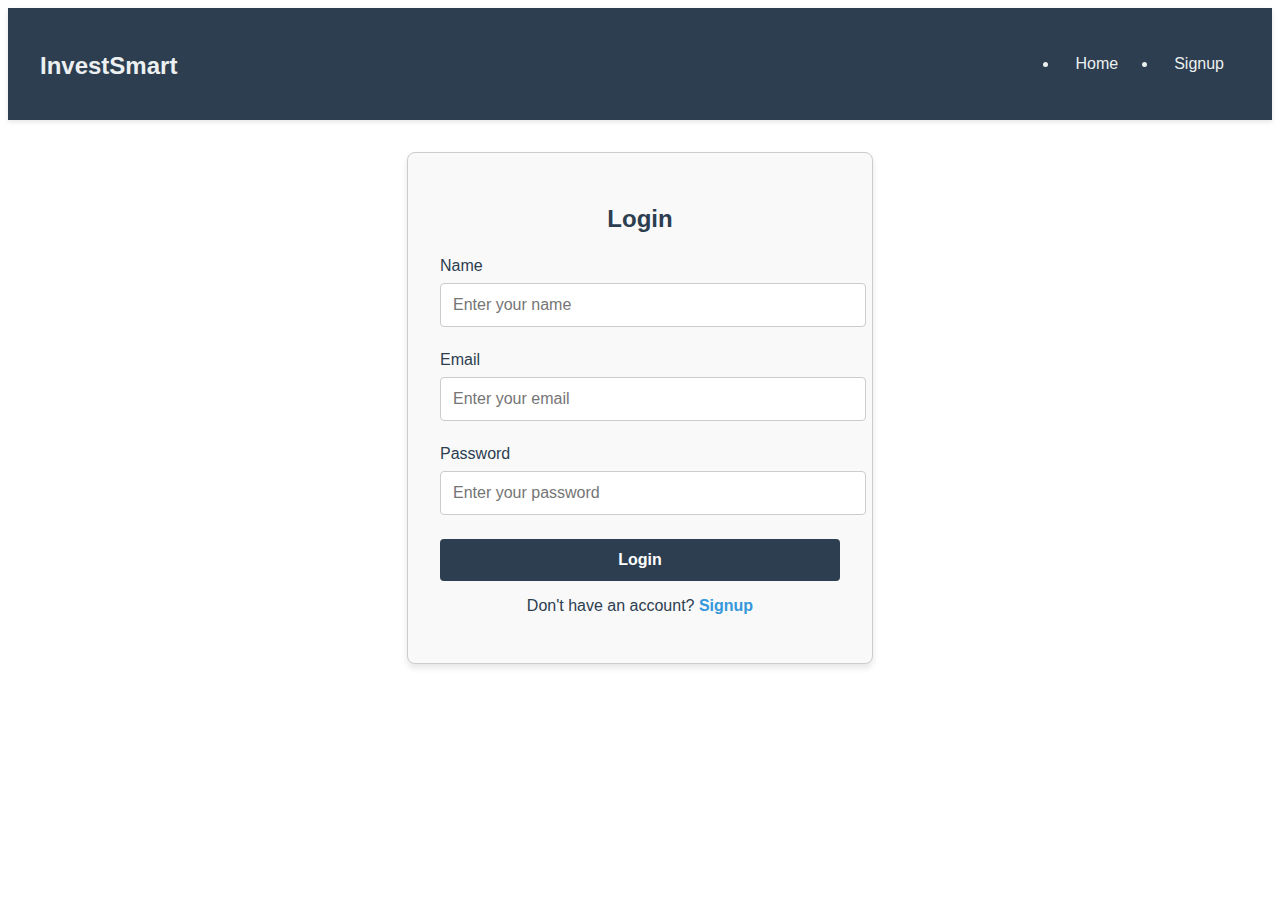
<file: Portfolio/login.html>
<!DOCTYPE html>
<html lang="en">
<head>
    <meta charset="UTF-8">
    <meta name="viewport" content="width=device-width, initial-scale=1.0">
    <title>Login</title>
    <link rel="stylesheet" href="/static/css/login.css">
</head>
<body>
    <!-- Header Section -->
    <header class="main-header">
        <div class="container">
            <h1 class="logo"><a href="index.html">InvestSmart</a></h1>
            <nav class="nav">
                <ul>
                    <li><a href="index.html">Home</a></li>
                    <li><a href="signup.html">Signup</a></li>
                </ul>
            </nav>
        </div>
    </header>

    <!-- Login Form -->
    <main>
        <div class="form-container">
            <h2>Login</h2>
            <form id="login-form">

                <label for="name">Name</label>
                <input type="name" id="name" name="name" placeholder="Enter your name" required>
                
                <label for="email">Email</label>
                <input type="email" id="email" name="email" placeholder="Enter your email" required>

                <label for="password">Password</label>
                <input type="password" id="password" name="password" placeholder="Enter your password" required>

                <button type="submit" id="login-button">Login</button>
            </form>
            <p>Don't have an account? <a href="signup.html">Signup</a></p>
        </div>
    </main>

    <script src="/static/js/auth.js"></script>
</body>
</html>
</file>
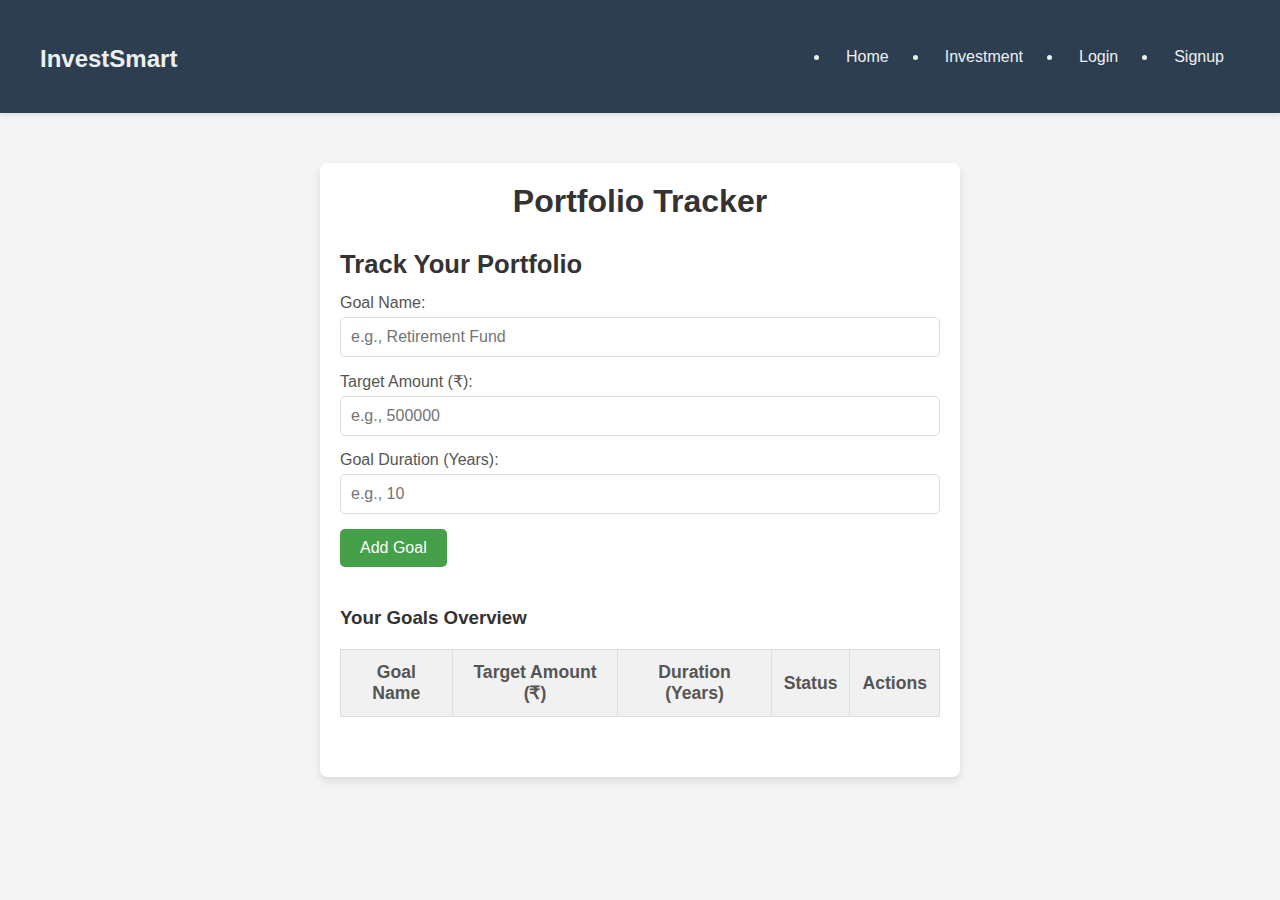
<file: Portfolio/portfolio.html>
<!DOCTYPE html>
<html lang="en">
<head>
    <meta charset="UTF-8">
    <meta name="viewport" content="width=device-width, initial-scale=1.0">
    <title>Portfolio Tracker</title>
    <link rel="stylesheet" href="/static/css/portfolio.css">
</head>
<body>

    <header class="main-header">
        <div class="container">
            <h1 class="logo"><a href="index.html">InvestSmart</a></h1>
            <nav class="nav">
                <ul>
                    <li><a href="index.html">Home</a></li>
                    <li><a href="investment.html">Investment</a></li>
                    <li><a href="login.html">Login</a></li>
                    <li><a href="signup.html">Signup</a></li>
                </ul>
            </nav>
        </div>
    </header>
    

    <div class="portfolio-section">
        <h2>Portfolio Tracker</h2>
        <!-- Form to Add Goals -->
        <div class="form-section">
            <h3>Track Your Portfolio</h3>
            <label for="goal-name">Goal Name:</label>
            <input type="text" id="goal-name" placeholder="e.g., Retirement Fund">
            
            <label for="goal-amount">Target Amount (₹):</label>
            <input type="number" id="goal-amount" placeholder="e.g., 500000">
            
            <label for="goal-duration">Goal Duration (Years):</label>
            <input type="number" id="goal-duration" min="1" placeholder="e.g., 10">
            
            <button id="add-goal">Add Goal</button>
        </div>

        <!-- Goals Overview Table -->
        <div class="goal-overview">
            <h3>Your Goals Overview</h3>
            <table id="goal-table">
                <thead>
                    <tr>
                        <th>Goal Name</th>
                        <th>Target Amount (₹)</th>
                        <th>Duration (Years)</th>
                        <th>Status</th>
                        <th>Actions</th>
                    </tr>
                </thead>
                <tbody>
                    <!-- Dynamic rows will be added here -->
                </tbody>
            </table>
        </div>
        
    <script src="/static/js/portfolio.js"></script>
</body>
</html>
</file>
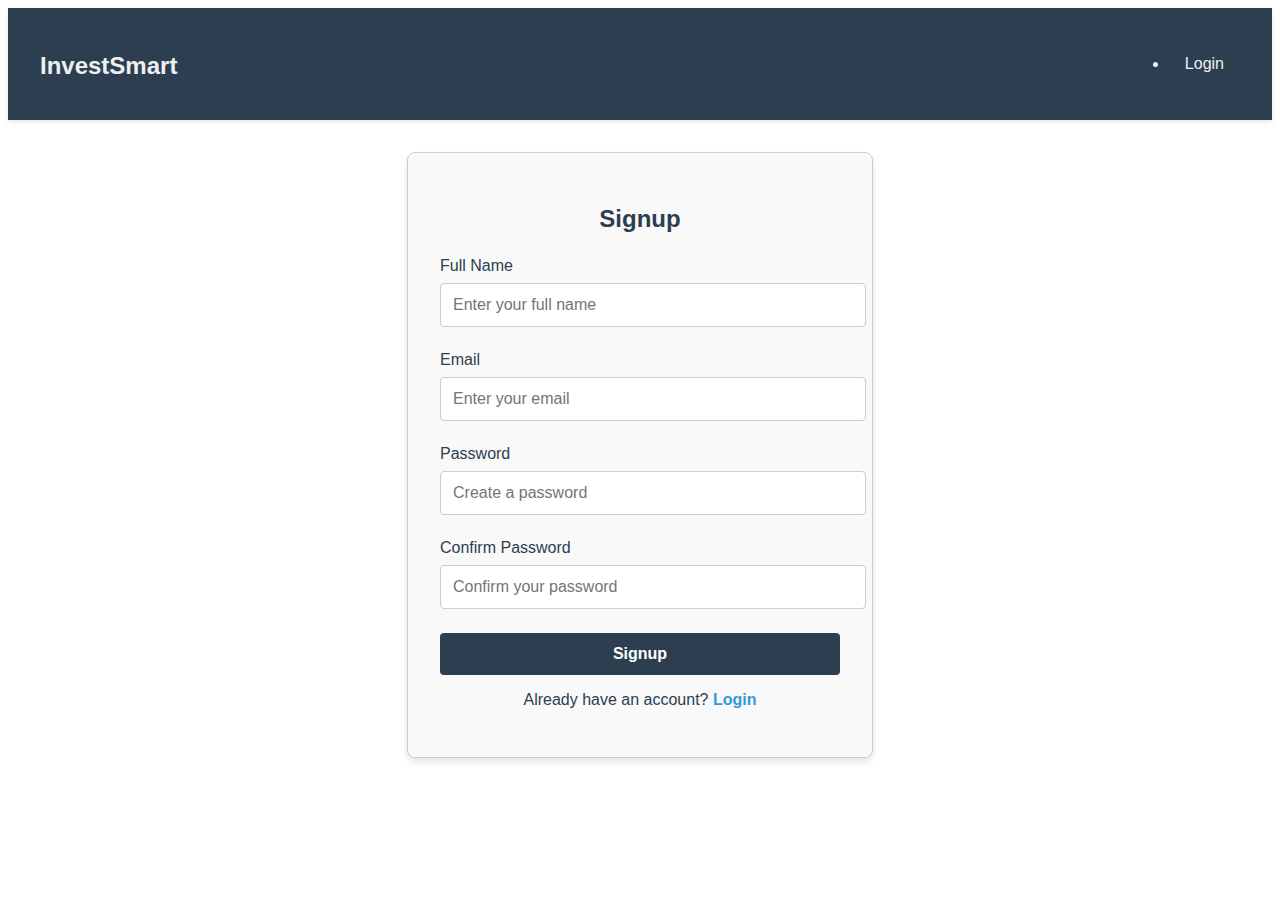
<file: Portfolio/signup.html>
<!DOCTYPE html>
<html lang="en">
<head>
    <meta charset="UTF-8">
    <meta name="viewport" content="width=device-width, initial-scale=1.0">
    <title>Signup</title>
    <link rel="stylesheet" href="/static/css/login.css">
</head>
<body>
    <!-- Header Section -->
    <header class="main-header">
        <div class="container">
            <h1 class="logo"><a href="index.html">InvestSmart</a></h1>
            <nav class="nav">
                <ul>
                    <li><a href="login.html">Login</a></li>
                </ul>
            </nav>
        </div>
    </header>

    <!-- Signup Form -->
    <main>
        <div class="form-container">
            <h2>Signup</h2>
            <form id="signup-form">
                <label for="name">Full Name</label>
                <input type="text" id="name" name="name" placeholder="Enter your full name" required>

                <label for="email">Email</label>
                <input type="email" id="email" name="email" placeholder="Enter your email" required>

                <label for="password">Password</label>
                <input type="password" id="password" name="password" placeholder="Create a password" required>

                <label for="confirm-password">Confirm Password</label>
                <input type="password" id="confirm-password" name="confirm-password" placeholder="Confirm your password" required>

                <button type="submit">Signup</button>
            </form>
            <p>Already have an account? <a href="login.html">Login</a></p>
        </div>
    </main>

    <script src="/static/js/auth.js"></script>
</body>
</html>
</file>
<file: static/css/login.css>
*{
    font-family: Arial, sans-serif;
}

.main-header {
    background-color: #2c3e50; /* Dark navy */
    color: #ecf0f1; /* Light gray */
    padding: 1rem 2rem;
    display: flex;
    align-items: center;
    justify-content: space-between;
    position: sticky;
    top: 0;
    z-index: 1000;
    box-shadow: 0 2px 5px rgba(0, 0, 0, 0.1);
}

.main-header .container {
    display: flex;
    align-items: center;
    justify-content: space-between;
    width: 100%;
    max-width: 1200px;
    margin: 0 auto;
}

.logo a {
    font-size: 1.5rem;
    font-weight: bold;
    color: #ecf0f1;
}

.nav ul {
    display: flex;
    gap: 1.5rem;
}

.nav ul li a {
    font-size: 1rem;
    font-weight: 500;
    color: #ecf0f1;
    padding: 0.5rem 1rem;
    transition: background-color 0.3s, color 0.3s;
}

.nav ul li a:hover {
    background-color: #ecf0f1;
    color: #2c3e50;
    border-radius: 5px;
}

/* Mobile Styles */
@media (max-width: 768px) {
    .nav ul {
        flex-direction: column;
        gap: 0.5rem;
    }
}

a{
    text-decoration: none;
}

/* Form Container Styles */
.form-container {
    max-width: 400px;
    margin: 2rem auto;
    padding: 2rem;
    border: 1px solid #ccc;
    border-radius: 8px;
    background-color: #f9f9f9;
    box-shadow: 0 4px 6px rgba(0, 0, 0, 0.1);
}

.form-container h2 {
    margin-bottom: 1.5rem;
    text-align: center;
    color: #2c3e50;
}

.form-container label {
    display: block;
    margin-bottom: 0.5rem;
    color: #2c3e50;
}

.form-container input {
    width: 100%;
    padding: 0.75rem;
    margin-bottom: 1.5rem;
    border: 1px solid #ccc;
    border-radius: 4px;
    font-size: 1rem;
}

.form-container button {
    width: 100%;
    padding: 0.75rem;
    border: none;
    background-color: #2c3e50;
    color: #fff;
    font-size: 1rem;
    font-weight: bold;
    cursor: pointer;
    border-radius: 4px;
    transition: background-color 0.3s;
}

.form-container button:hover {
    background-color: #3498db;
}

.form-container p {
    text-align: center;
    color: #2c3e50;
}

.form-container p a {
    color: #3498db;
    text-decoration: none;
    font-weight: bold;
}

.form-container p a:hover {
    text-decoration: underline;
}
</file>
<file: static/css/portfolio.css>
/* General Reset */
* {
    margin: 0;
    padding: 0;
    box-sizing: border-box;
}

body {
    font-family: Arial, sans-serif;
    background-color: #f4f4f4;
    color: #333;
}

/* Main Container */
.portfolio-section {
    width: 50%;
    max-width: 1200px;
    margin: 50px auto;
    padding: 20px;
    background-color: white;
    border-radius: 8px;
    box-shadow: 0 4px 8px rgba(0, 0, 0, 0.1);
}

/* Header */
.portfolio-section h2 {
    text-align: center;
    margin-bottom: 30px;
    font-size: 2rem;
    color: #333;
}

/* Form Section */
.form-section {
    margin-bottom: 40px;
}

.form-section h3 {
    font-size: 1.6rem;
    margin-bottom: 15px;
}

label {
    font-size: 1rem;
    margin-bottom: 5px;
    display: block;
    color: #555;
}

input {
    width: 100%;
    padding: 10px;
    margin-bottom: 15px;
    border: 1px solid #ddd;
    border-radius: 5px;
    font-size: 1rem;
}

button {
    padding: 10px 20px;
    background-color: #45a049;
    color: white;
    border: none;
    border-radius: 5px;
    font-size: 1rem;
    cursor: pointer;
}

button:hover {
    background-color: #0099cc;
}

/* Goals Overview Table */
#goal-table {
    width: 100%;
    margin-top: 20px;
    border-collapse: collapse;
    margin-bottom: 40px;
}

#goal-table th,
#goal-table td {
    padding: 12px;
    text-align: center;
    border: 1px solid #ddd;
}

#goal-table th {
    background-color: #f1f1f1;
    font-size: 1.1rem;
    font-weight: bold;
    color: #555;
}

#goal-table td {
    font-size: 1rem;
}

.status-active {
    color: #28a745;
    font-weight: bold;
}

.status-complete {
    color: #007bff;
    font-weight: bold;
}

.status-pending {
    color: #ffc107;
    font-weight: bold;
}


.portfolio-chart-container {
    text-align: center;
}

.portfolio-chart-container h3 {
    font-size: 1.5rem;
    color: #333;
    margin-bottom: 20px;
}

/* Responsive Design */
@media (max-width: 768px) {
    .portfolio-section {
        width: 95%;
        padding: 15px;
    }

    .charts {
        flex-direction: column;
        align-items: center;
    }

    .form-section input,
    .form-section button {
        width: 100%;
    }
}

/* Header Styles */
.main-header {
    background-color: #2c3e50; /* Dark navy */
    color: #ecf0f1; /* Light gray */
    padding: 1rem 2rem;
    display: flex;
    align-items: center;
    justify-content: space-between;
    position: sticky;
    top: 0;
    z-index: 1000;
    box-shadow: 0 2px 5px rgba(0, 0, 0, 0.1);
    height: 113px;
}

.main-header .container {
    display: flex;
    align-items: center;
    justify-content: space-between;
    width: 100%;
    max-width: 1200px;
    margin: 0 auto;
}

.logo a {
    font-size: 1.5rem;
    font-weight: bold;
    color: #ecf0f1;
}

.nav ul {
    display: flex;
    gap: 1.5rem;
}

.nav ul li a {
    font-size: 1rem;
    font-weight: 500;
    color: #ecf0f1;
    padding: 0.5rem 1rem;
    transition: background-color 0.3s, color 0.3s;
}

.nav ul li a:hover {
    background-color: #ecf0f1;
    color: #2c3e50;
    border-radius: 5px;
}

/* Mobile Styles */
@media (max-width: 768px) {
    .nav ul {
        flex-direction: column;
        gap: 0.5rem;
    }
}

a{
    text-decoration: none;
}
</file>
